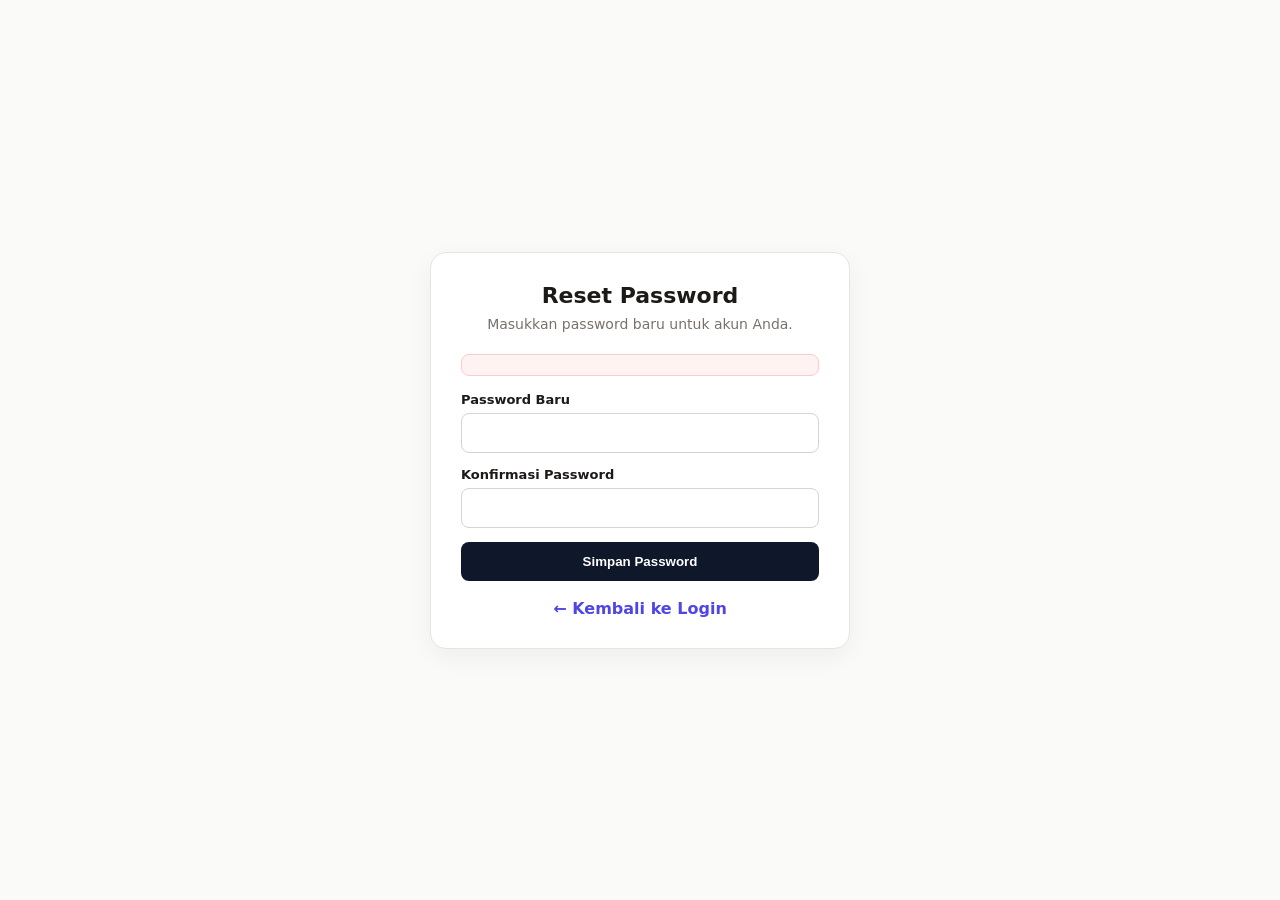
<file: src/main/resources/templates/reset_password.html>
<!DOCTYPE html>
<html lang="id" xmlns:th="http://www.thymeleaf.org">
<head>
    <meta charset="UTF-8">
    <meta name="viewport" content="width=device-width, initial-scale=1.0">
    <title>Reset Password</title>
    <style>
        * { box-sizing: border-box; margin: 0; padding: 0; }
        body { min-height: 100vh; display: grid; place-items: center; padding: 24px; background: #fafaf9; font-family: system-ui, -apple-system, BlinkMacSystemFont, 'Segoe UI', sans-serif; color: #1c1917; }
        .card { width: 100%; max-width: 420px; background: #fff; border: 1px solid #e7e5e4; border-radius: 16px; padding: 30px; box-shadow: 0 8px 24px rgba(0,0,0,.05); }
        h1 { font-size: 22px; margin-bottom: 8px; text-align: center; }
        p { color: #78716c; font-size: 14px; text-align: center; margin-bottom: 22px; }
        label { display: block; font-size: 13px; font-weight: 600; margin-bottom: 6px; }
        .field { margin-bottom: 14px; }
        input { width: 100%; border: 1px solid #d6d3d1; border-radius: 8px; padding: 11px 13px; font-size: 14px; }
        input:focus { outline: none; border-color: #4f46e5; box-shadow: 0 0 0 3px rgba(79,70,229,.12); }
        button { width: 100%; border: none; border-radius: 8px; padding: 12px; background: #0f172a; color: #fff; font-weight: 700; cursor: pointer; }
        .error { background: #fef2f2; border: 1px solid #fecaca; color: #991b1b; padding: 10px 12px; border-radius: 8px; margin-bottom: 16px; font-size: 13px; }
        .back { margin-top: 18px; text-align: center; }
        .back a { color: #4f46e5; text-decoration: none; font-weight: 600; }
    </style>
</head>
<body>
<div class="card">
    <h1>Reset Password</h1>
    <p>Masukkan password baru untuk akun Anda.</p>

    <div th:if="${error}" class="error" th:text="${error}"></div>

    <form th:action="@{/reset-password}" method="post">
<!--        <input type="hidden" th:name="${_csrf.parameterName}" th:value="${_csrf.token}">-->
        <input type="hidden" name="token" th:value="${token}">

        <div class="field">
            <label>Password Baru</label>
            <input type="password" name="password" required minlength="8" autocomplete="new-password">
        </div>
        <div class="field">
            <label>Konfirmasi Password</label>
            <input type="password" name="confirmPassword" required minlength="8" autocomplete="new-password">
        </div>
        <button type="submit">Simpan Password</button>
    </form>

    <div class="back"><a th:href="@{/login}">← Kembali ke Login</a></div>
</div>
</body>
</html>
</file>
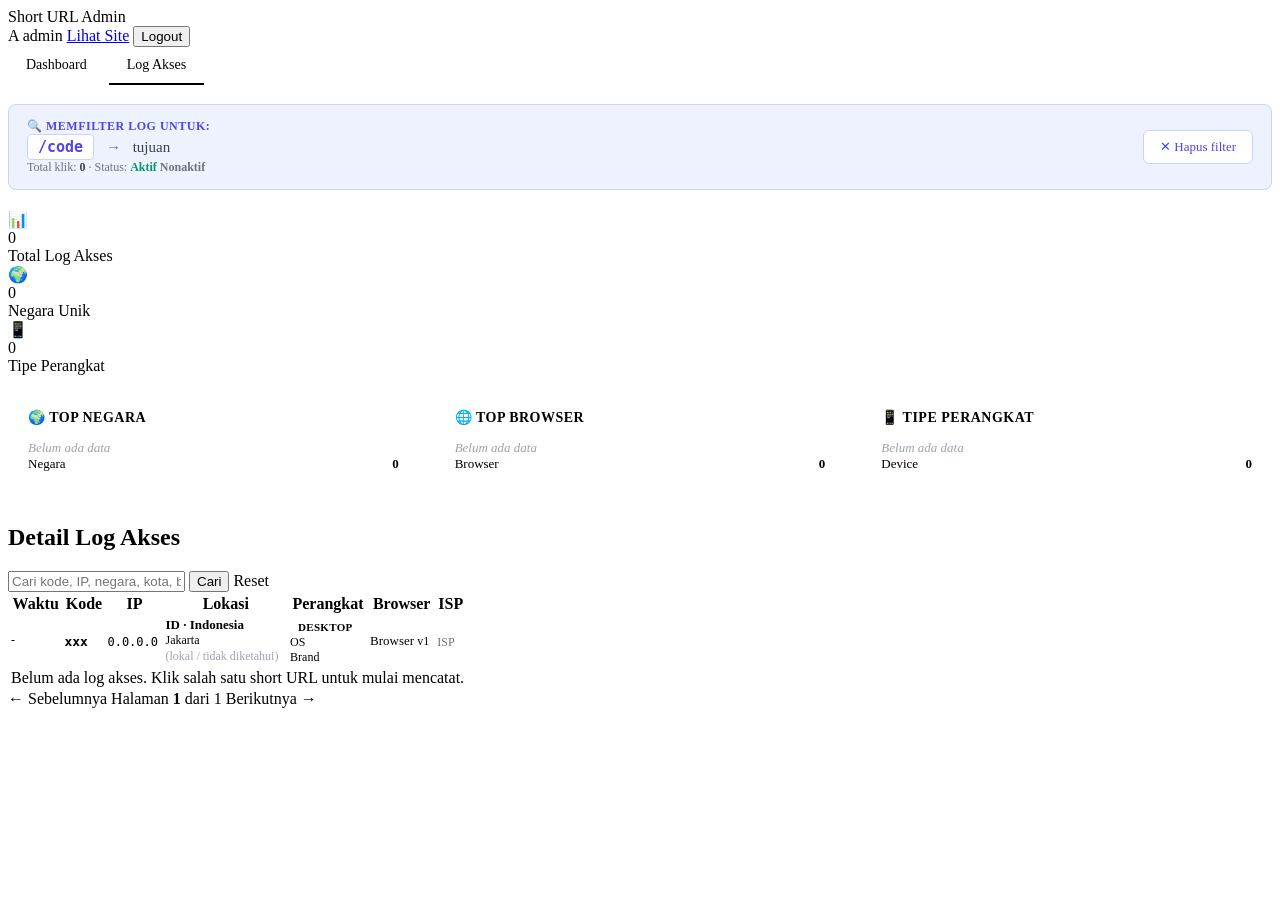
<file: src/main/resources/templates/admin/logs.html>
<!DOCTYPE html>
<html lang="id" xmlns:th="http://www.thymeleaf.org"
      xmlns:sec="http://www.thymeleaf.org/extras/spring-security">
<head>
    <meta charset="UTF-8">
    <meta name="viewport" content="width=device-width, initial-scale=1.0">
    <title>Log Akses — Admin</title>
    <link rel="stylesheet" th:href="@{/css/admin.css}">
    <style>
        .analytics-grid {
            display: grid;
            grid-template-columns: repeat(auto-fit, minmax(280px, 1fr));
            gap: 16px; margin-bottom: 24px;
        }
        .analytics-card {
            background: var(--surface);
            border: 1px solid var(--border);
            border-radius: 8px;
            padding: 20px;
        }
        .analytics-card h3 {
            font-size: 14px; font-weight: 600;
            color: var(--text-muted); text-transform: uppercase;
            letter-spacing: 0.5px; margin-bottom: 14px;
        }
        .bar-row {
            display: grid; grid-template-columns: 100px 1fr 40px;
            align-items: center; gap: 10px;
            margin-bottom: 8px; font-size: 13px;
        }
        .bar-label {
            overflow: hidden; text-overflow: ellipsis;
            white-space: nowrap;
        }
        .bar-track {
            background: var(--bg); height: 8px; border-radius: 4px;
            overflow: hidden;
        }
        .bar-fill {
            background: linear-gradient(90deg, var(--primary), #818CF8);
            height: 100%; border-radius: 4px;
        }
        .bar-value {
            text-align: right; font-weight: 600; color: var(--text);
        }
        .nav-tabs {
            display: flex; gap: 4px; margin-bottom: 20px;
            border-bottom: 1px solid var(--border);
        }
        .nav-tabs a {
            padding: 10px 18px; color: var(--text-muted);
            text-decoration: none; font-size: 14px; font-weight: 500;
            border-bottom: 2px solid transparent; margin-bottom: -1px;
        }
        .nav-tabs a.active {
            color: var(--primary); border-bottom-color: var(--primary);
        }
        .log-time {
            font-size: 12px; color: var(--text-muted);
            white-space: nowrap;
        }
        .log-ip {
            font-family: 'SF Mono', Monaco, monospace;
            font-size: 12px; color: var(--text);
        }
        .log-location {
            font-size: 13px;
        }
        .log-location .country {
            font-weight: 600;
        }
        .log-location .city {
            color: var(--text-muted); font-size: 12px;
        }
        .device-pill {
            display: inline-block; padding: 2px 8px;
            border-radius: 10px; font-size: 11px;
            font-weight: 600; text-transform: uppercase;
            letter-spacing: 0.3px;
        }
        .device-desktop { background: #DBEAFE; color: #1E40AF; }
        .device-phone, .device-mobile { background: #D1FAE5; color: #065F46; }
        .device-tablet { background: #FEF3C7; color: #92400E; }
        .device-bot { background: #FEE2E2; color: #991B1B; }
        .device-other { background: #F3F4F6; color: #4B5563; }
        .browser-info {
            font-size: 13px;
        }
        .browser-info .version { color: var(--text-muted); font-size: 12px; }
        .os-info {
            font-size: 12px; color: var(--text-muted);
        }
        .log-code {
            font-family: 'SF Mono', Monaco, monospace;
            font-weight: 600; color: var(--primary);
            font-size: 13px;
        }
    </style>
</head>
<body>

<header class="topbar">
    <div class="topbar-inner">
        <div class="logo">
            <span class="logo-dot"></span>
            <span>Short URL Admin</span>
        </div>
        <div class="topbar-right">
            <span class="user">
                <span class="avatar" sec:authentication="name">A</span>
                <span sec:authentication="name">admin</span>
            </span>
            <a href="/" class="btn-ghost">Lihat Site</a>
            <form th:action="@{/logout}" method="post" style="display:inline">
<!--                <input type="hidden" th:name="${_csrf.parameterName}" th:value="${_csrf.token}">-->
                <button type="submit" class="btn-ghost">Logout</button>
            </form>
        </div>
    </div>
</header>

<main class="main">

    <nav class="nav-tabs">
        <a href="/admin">Dashboard</a>
        <a href="/admin/logs" class="active">Log Akses</a>
    </nav>

    <!-- Filter banner when filtering by specific URL -->
    <div th:if="${filteredUrl != null}"
         style="background: #EEF2FF; border: 1px solid #C7D2FE; border-radius: 8px;
                padding: 14px 18px; margin-bottom: 20px; display: flex;
                justify-content: space-between; align-items: center; flex-wrap: wrap; gap: 12px;">
        <div>
            <div style="font-size: 12px; color: #4F46E5; font-weight: 600;
                        text-transform: uppercase; letter-spacing: 0.5px; margin-bottom: 4px;">
                🔍 Memfilter log untuk:
            </div>
            <div style="font-size: 15px;">
                <span style="font-family: 'SF Mono', Monaco, monospace; font-weight: 600;
                             color: #4F46E5; background: white; padding: 3px 10px;
                             border-radius: 4px; border: 1px solid #C7D2FE;"
                      th:text="'/' + ${filteredUrl.shortCode}">/code</span>
                <span style="color: #6B7280; margin: 0 8px;">→</span>
                <span style="color: #374151;"
                      th:text="${filteredUrl.title != null ? filteredUrl.title : filteredUrl.originalUrl}">tujuan</span>
            </div>
            <div style="font-size: 12px; color: #6B7280; margin-top: 4px;">
                Total klik:
                <strong style="color: #374151;" th:text="${filteredUrl.clickCount}">0</strong>
                · Status:
                <span th:if="${filteredUrl.active}" style="color: #059669; font-weight: 600;">Aktif</span>
                <span th:unless="${filteredUrl.active}" style="color: #6B7280; font-weight: 600;">Nonaktif</span>
            </div>
        </div>
        <a href="/admin/logs"
           style="background: white; color: #4F46E5; padding: 8px 16px;
                  border: 1px solid #C7D2FE; border-radius: 6px; text-decoration: none;
                  font-size: 13px; font-weight: 500;">
            ✕ Hapus filter
        </a>
    </div>

    <!-- Analytics Cards -->
    <section class="stats">
        <div class="stat-card">
            <div class="stat-icon">📊</div>
            <div>
                <div class="stat-value" th:text="${totalLogs}">0</div>
                <div class="stat-label">Total Log Akses</div>
            </div>
        </div>
        <div class="stat-card">
            <div class="stat-icon">🌍</div>
            <div>
                <div class="stat-value" th:text="${countryStats.size()}">0</div>
                <div class="stat-label">Negara Unik</div>
            </div>
        </div>
        <div class="stat-card">
            <div class="stat-icon">📱</div>
            <div>
                <div class="stat-value" th:text="${deviceStats.size()}">0</div>
                <div class="stat-label">Tipe Perangkat</div>
            </div>
        </div>
    </section>

    <!-- Breakdown -->
    <section class="analytics-grid">
        <div class="analytics-card">
            <h3>🌍 Top Negara</h3>
            <div th:if="${countryStats.isEmpty()}" style="color:#9CA3AF;font-size:13px;font-style:italic;">
                Belum ada data
            </div>
            <div th:each="entry : ${countryStats}" class="bar-row">
                <div class="bar-label" th:text="${entry.key}">Negara</div>
                <div class="bar-track">
                    <div class="bar-fill"
                         th:style="'width: ' + ${entry.value * 100 / (countryStats.values().iterator().next())} + '%'">
                    </div>
                </div>
                <div class="bar-value" th:text="${entry.value}">0</div>
            </div>
        </div>

        <div class="analytics-card">
            <h3>🌐 Top Browser</h3>
            <div th:if="${browserStats.isEmpty()}" style="color:#9CA3AF;font-size:13px;font-style:italic;">
                Belum ada data
            </div>
            <div th:each="entry : ${browserStats}" class="bar-row">
                <div class="bar-label" th:text="${entry.key}">Browser</div>
                <div class="bar-track">
                    <div class="bar-fill"
                         th:style="'width: ' + ${entry.value * 100 / (browserStats.values().iterator().next())} + '%'">
                    </div>
                </div>
                <div class="bar-value" th:text="${entry.value}">0</div>
            </div>
        </div>

        <div class="analytics-card">
            <h3>📱 Tipe Perangkat</h3>
            <div th:if="${deviceStats.isEmpty()}" style="color:#9CA3AF;font-size:13px;font-style:italic;">
                Belum ada data
            </div>
            <div th:each="entry : ${deviceStats}" class="bar-row">
                <div class="bar-label" th:text="${entry.key}">Device</div>
                <div class="bar-track">
                    <div class="bar-fill"
                         th:style="'width: ' + ${entry.value * 100 / (deviceStats.values().iterator().next())} + '%'">
                    </div>
                </div>
                <div class="bar-value" th:text="${entry.value}">0</div>
            </div>
        </div>
    </section>

    <!-- Log Table -->
    <section class="card">
        <div class="card-head">
            <h2>Detail Log Akses</h2>
            <form th:action="@{/admin/logs}" method="get" class="search">
                <input type="text" name="q" th:value="${q}"
                       placeholder="Cari kode, IP, negara, kota, browser...">
                <button type="submit">Cari</button>
                <a th:if="${q}" th:href="@{/admin/logs}" class="btn-ghost">Reset</a>
            </form>
        </div>

        <div class="table-wrap">
            <table>
                <thead>
                <tr>
                    <th>Waktu</th>
                    <th>Kode</th>
                    <th>IP</th>
                    <th>Lokasi</th>
                    <th>Perangkat</th>
                    <th>Browser</th>
                    <th>ISP</th>
                </tr>
                </thead>
                <tbody>
                <tr th:each="log : ${logs.content}">
                    <td>
                        <div th:text="${#temporals.format(log.createdAt, 'dd MMM HH:mm:ss')}"
                             class="log-time">-</div>
                    </td>
                    <td>
                        <span class="log-code" th:text="${log.shortCode}">xxx</span>
                    </td>
                    <td>
                        <span class="log-ip" th:text="${log.ipAddress} ?: '-'">0.0.0.0</span>
                    </td>
                    <td class="log-location">
                        <div th:if="${log.country}">
                            <span class="country">
                                <span th:text="${log.countryCode}">ID</span>
                                · <span th:text="${log.country}">Indonesia</span>
                            </span>
                            <div class="city"
                                 th:if="${log.city != null or log.region != null}"
                                 th:text="${log.city != null ? log.city : log.region} + ${log.region != null and log.city != null ? ', ' + log.region : ''}">
                                Jakarta
                            </div>
                        </div>
                        <span th:unless="${log.country}" style="color:#9CA3AF;font-size:12px;">
                            (lokal / tidak diketahui)
                        </span>
                    </td>
                    <td>
                        <span class="device-pill"
                              th:classappend="${
                                log.deviceType != null ?
                                  (log.deviceType.toLowerCase().contains('phone') or log.deviceType.toLowerCase().contains('mobile') ? ' device-phone' :
                                   (log.deviceType.toLowerCase().contains('tablet') ? ' device-tablet' :
                                    (log.deviceType.toLowerCase().contains('desktop') ? ' device-desktop' :
                                     (log.deviceType.toLowerCase().contains('bot') or log.deviceType.toLowerCase().contains('crawler') ? ' device-bot' : ' device-other'))))
                                  : ' device-other'
                              }"
                              th:text="${log.deviceType} ?: 'Unknown'">Desktop</span>
                        <div class="os-info" th:if="${log.operatingSystem}" th:text="${log.operatingSystem}">OS</div>
                        <div class="os-info" th:if="${log.deviceBrand != null and !log.deviceBrand.isBlank()}"
                             th:text="${log.deviceBrand}">Brand</div>
                    </td>
                    <td>
                        <div class="browser-info">
                            <span th:text="${log.browser} ?: '-'">Browser</span>
                            <span class="version" th:if="${log.browserVersion}"
                                  th:text="'v' + ${log.browserVersion}">v1</span>
                        </div>
                    </td>
                    <td>
                        <span style="font-size:12px;color:#6B7280;"
                              th:text="${log.isp} ?: '-'">ISP</span>
                    </td>
                </tr>
                <tr th:if="${logs.empty}">
                    <td colspan="7" class="empty">
                        Belum ada log akses. Klik salah satu short URL untuk mulai mencatat.
                    </td>
                </tr>
                </tbody>
            </table>
        </div>

        <div class="pagination" th:if="${logs.totalPages > 1}">
            <a th:if="${logs.hasPrevious()}"
               th:href="@{/admin/logs(page=${logs.number - 1}, q=${q}, code=${code})}">← Sebelumnya</a>
            <span>Halaman <strong th:text="${logs.number + 1}">1</strong> dari
                  <span th:text="${logs.totalPages}">1</span></span>
            <a th:if="${logs.hasNext()}"
               th:href="@{/admin/logs(page=${logs.number + 1}, q=${q}, code=${code})}">Berikutnya →</a>
        </div>
    </section>

</main>

<!-- Auto-refresh: watch perubahan total log -->
<script th:src="@{/js/auto-refresh.js}"
        data-watch="totalLogs"
        data-interval="5000"></script>

</body>
</html>
</file>
